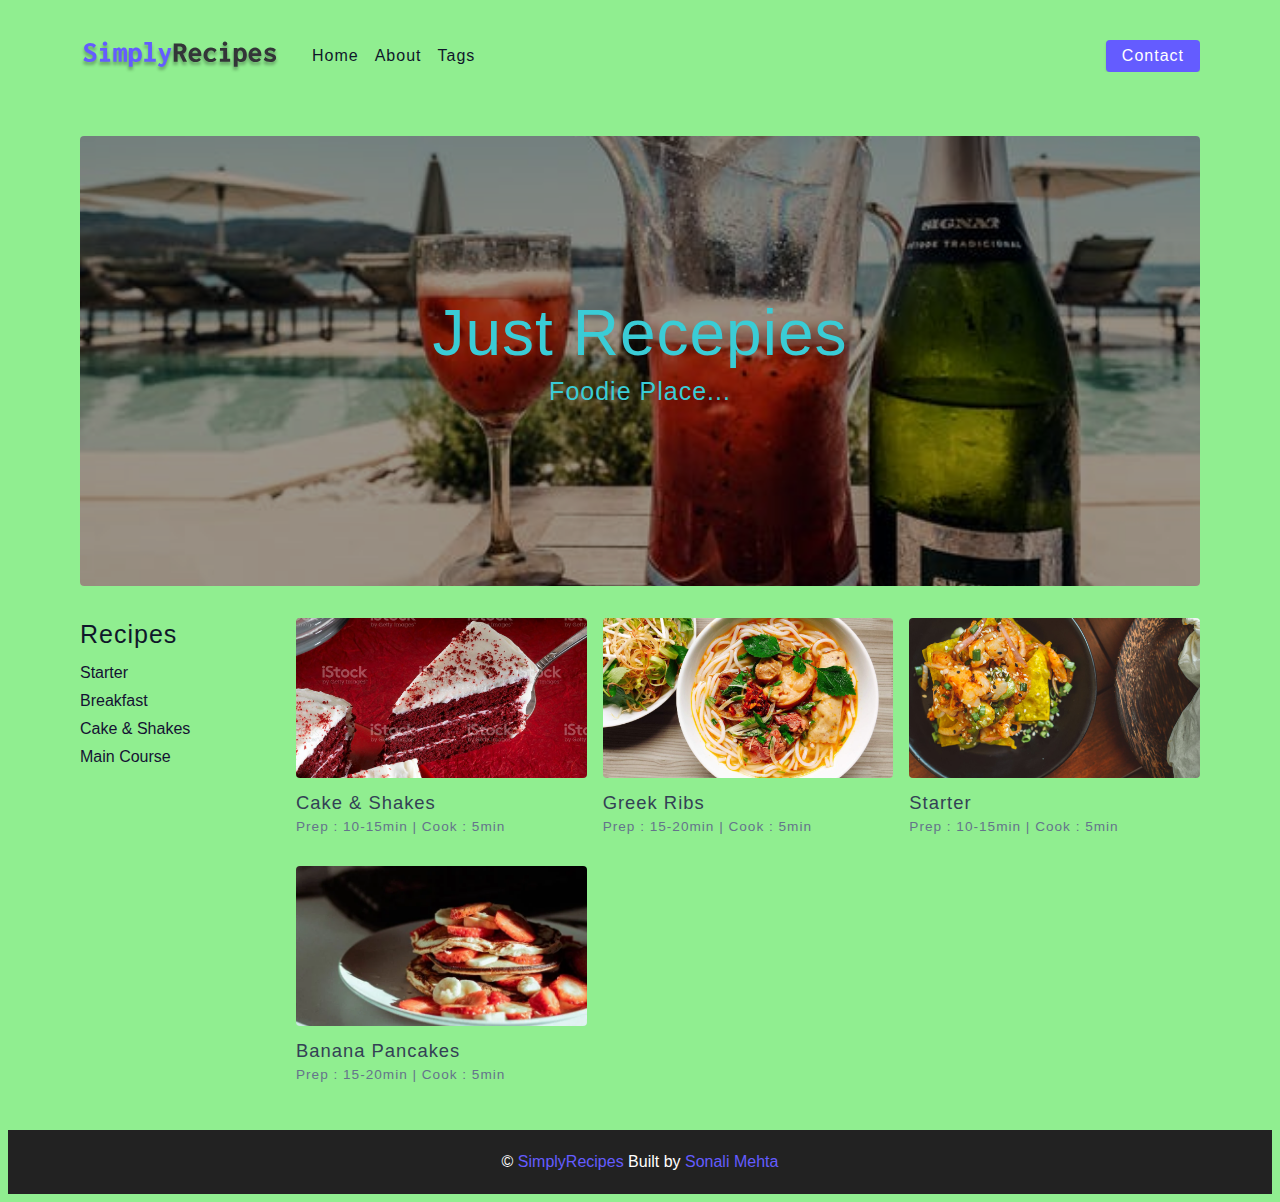
<file: index.html>
<!DOCTYPE html>
<html lang="en">
  <head>
    <meta charset="UTF-8" />
    <meta http-equiv="X-UA-Compatible" content="IE=edge" />
    <meta name="viewport" content="width=device-width, initial-scale=1.0" />
    <title>FOOD RECEIPES || Final</title>
    <!-- favicon -->
    
    <!-- font-awesome -->
    <link
      rel="stylesheet"
      href="https://cdnjs.cloudflare.com/ajax/libs/font-awesome/5.14.0/css/all.min.css"
    />
    <!-- main css -->
    <link rel="stylesheet" href="./css/main.css" />
  </head>
  <body>
    <!-- nav  -->
    <nav class="navbar">
      <div class="nav-center">
        <div class="nav-header">
          <a href="index.html" class="nav-logo">
            <img src="./assets/logo.svg" alt="Food Recepies" />
          </a>
          <button class="nav-btn btn">
            <i class="fas fa-align-justify"></i>
          </button>
        </div>
        <div class="nav-links">
          <a href="index.html" class="nav-link"> Home </a>
          <a href="about.html" class="nav-link"> About </a>
          <a href="tags.html" class="nav-link"> Tags </a>
         

          <div class="nav-link contact-link">
            <a href="contact.html" class="btn"> Contact </a>
          </div>
        </div>
      </div>
    </nav>
    <!-- end of nav -->
    <!-- main -->
    <main class="page">
      <!-- header -->
      <header class="hero">
        <div class="hero-container">
          <div class="hero-text">
            <h1>Just Recepies</h1>
            <h4>Foodie Place...</h4>
          </div>
        </div>
      </header>
      <!-- end of header -->
      <section class="recipes-container">
        <!-- tag container -->
        <div class="tags-container">
          <h4>recipes</h4>
          <div class="tags-list">
            <a href="#">Starter</a>
            <a href="#">Breakfast</a>
            <a href="#">Cake & Shakes</a>
            <a href="#">Main Course</a>
          </div>
        </div>
        <!-- end of tag container -->
        <!-- recipes list -->
        <div class="recipes-list">
          <!-- single recipe -->
          <a href="#" class="recipe">
            <img
              src="./assets/recipes/recipe-1.jpg"
              class="img recipe-img"
              alt=""
            />
            <h5>Cake & Shakes</h5>
            <p>Prep : 10-15min | Cook : 5min</p>
          </a>
          <!-- end of single recipe -->
          <!-- single recipe -->
          <a href="#" class="recipe">
            <img
              src="./assets/recipes/recipe-2.jpeg"
              class="img recipe-img"
              alt=""
            />
            <h5>Greek Ribs</h5>
            <p>Prep : 15-20min | Cook : 5min</p>
          </a>
          <!-- end of single recipe -->
          <!-- single recipe -->
          <a href="#" class="recipe">
            <img
              src="./assets/recipes/recipe-3.jpeg"
              class="img recipe-img"
              alt=""
            />
            <h5>Starter</h5>
            <p>Prep : 10-15min | Cook : 5min</p>
          </a>
          <!-- end of single recipe -->
          <!-- single recipe -->
          <a href="#" class="recipe">
            <img
              src="./assets/recipes/recipe-4.webp"
              class="img recipe-img"
              alt=""
            />
            <h5>Banana Pancakes</h5>
            <p>Prep : 15-20min | Cook : 5min</p>
          </a>
          <!-- end of single recipe -->
        </div>
        <!-- end of recipes list -->
      </section>
    </main>
    <!-- end of main -->
    <!-- footer -->
    <footer class="page-footer">
      <p>
        &copy; <span id="date"></span>
        <span class="footer-logo">SimplyRecipes</span> Built by
        <a href="#">Sonali Mehta</a>
      </p>
    </footer>
   
  </body>
</html>
</file>
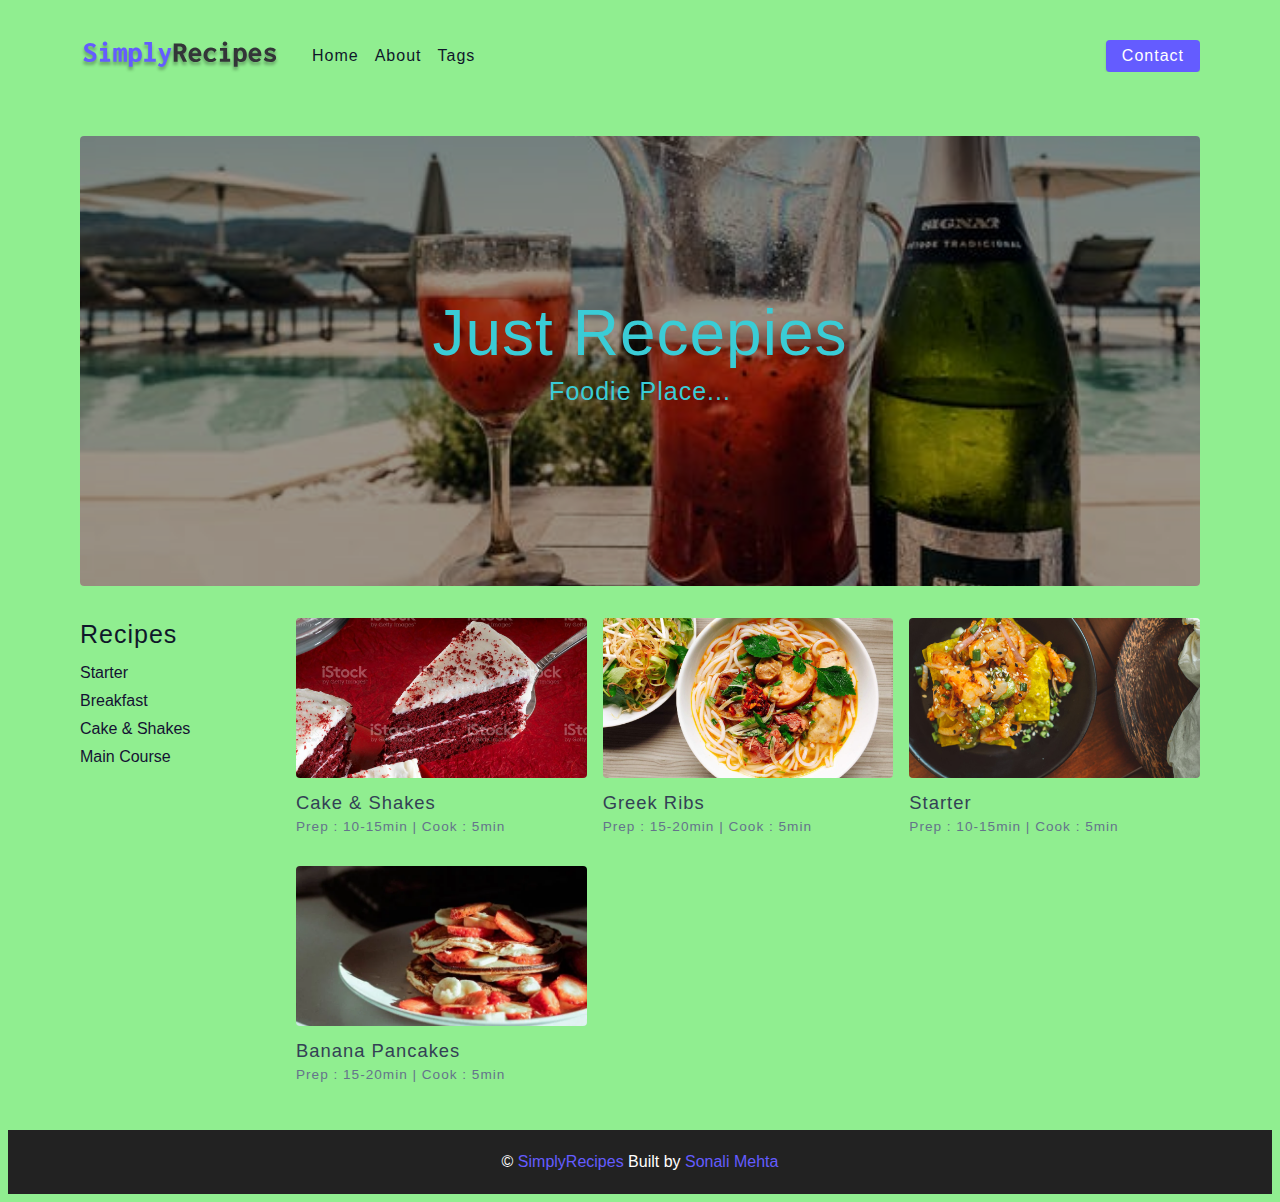
<file: html-css-simply-recipes-main/final/index.html>
<!DOCTYPE html>
<html lang="en">
  <head>
    <meta charset="UTF-8" />
    <meta http-equiv="X-UA-Compatible" content="IE=edge" />
    <meta name="viewport" content="width=device-width, initial-scale=1.0" />
    <title>FOOD RECEIPES || Final</title>
    <!-- favicon -->
    
   
    <!-- font-awesome -->
    <link
      rel="stylesheet"
      href="https://cdnjs.cloudflare.com/ajax/libs/font-awesome/5.14.0/css/all.min.css"
    />
    <!-- main css -->
    <link rel="stylesheet" href="./css/main.css" />
  </head>
  <body>
    <!-- nav  -->
    <nav class="navbar">
      <div class="nav-center">
        <div class="nav-header">
          <a href="index.html" class="nav-logo">
            <img src="./assets/logo.svg" alt="Food Recepies" />
          </a>
          <button class="nav-btn btn">
            <i class="fas fa-align-justify"></i>
          </button>
        </div>
        <div class="nav-links">
          <a href="index.html" class="nav-link"> Home </a>
          <a href="about.html" class="nav-link"> About </a>
          <a href="tags.html" class="nav-link"> Tags </a>
         

          <div class="nav-link contact-link">
            <a href="contact.html" class="btn"> Contact </a>
          </div>
        </div>
      </div>
    </nav>
    <!-- end of nav -->
    <!-- main -->
    <main class="page">
      <!-- header -->
      <header class="hero">
        <div class="hero-container">
          <div class="hero-text">
            <h1>Just Recepies</h1>
            <h4>Foodie Place...</h4>
          </div>
        </div>
      </header>
      <!-- end of header -->
      <section class="recipes-container">
        <!-- tag container -->
        <div class="tags-container">
          <h4>recipes</h4>
          <div class="tags-list">
            <a href="#">Starter</a>
            <a href="#">Breakfast</a>
            <a href="#">Cake & Shakes</a>
            <a href="#">Main Course</a>
          </div>
        </div>
        <!-- end of tag container -->
        <!-- recipes list -->
        <div class="recipes-list">
          <!-- single recipe -->
          <a href="#" class="recipe">
            <img
              src="./assets/recipes/recipe-1.jpg"
              class="img recipe-img"
              alt=""
            />
            <h5>Cake & Shakes</h5>
            <p>Prep : 10-15min | Cook : 5min</p>
          </a>
          <!-- end of single recipe -->
          <!-- single recipe -->
          <a href="#" class="recipe">
            <img
              src="./assets/recipes/recipe-2.jpeg"
              class="img recipe-img"
              alt=""
            />
            <h5>Greek Ribs</h5>
            <p>Prep : 15-20min | Cook : 5min</p>
          </a>
          <!-- end of single recipe -->
          <!-- single recipe -->
          <a href="#" class="recipe">
            <img
              src="./assets/recipes/recipe-3.jpeg"
              class="img recipe-img"
              alt=""
            />
            <h5>Starter</h5>
            <p>Prep : 10-15min | Cook : 5min</p>
          </a>
          <!-- end of single recipe -->
          <!-- single recipe -->
          <a href="#" class="recipe">
            <img
              src="./assets/recipes/recipe-4.webp"
              class="img recipe-img"
              alt=""
            />
            <h5>Banana Pancakes</h5>
            <p>Prep : 15-20min | Cook : 5min</p>
          </a>
          <!-- end of single recipe -->
        </div>
        <!-- end of recipes list -->
      </section>
    </main>
    <!-- end of main -->
    <!-- footer -->
    <footer class="page-footer">
      <p>
        &copy; <span id="date"></span>
        <span class="footer-logo">SimplyRecipes</span> Built by
        <a href="#">Sonali Mehta</a>
      </p>
    </footer>
   
  </body>
</html>
</file>
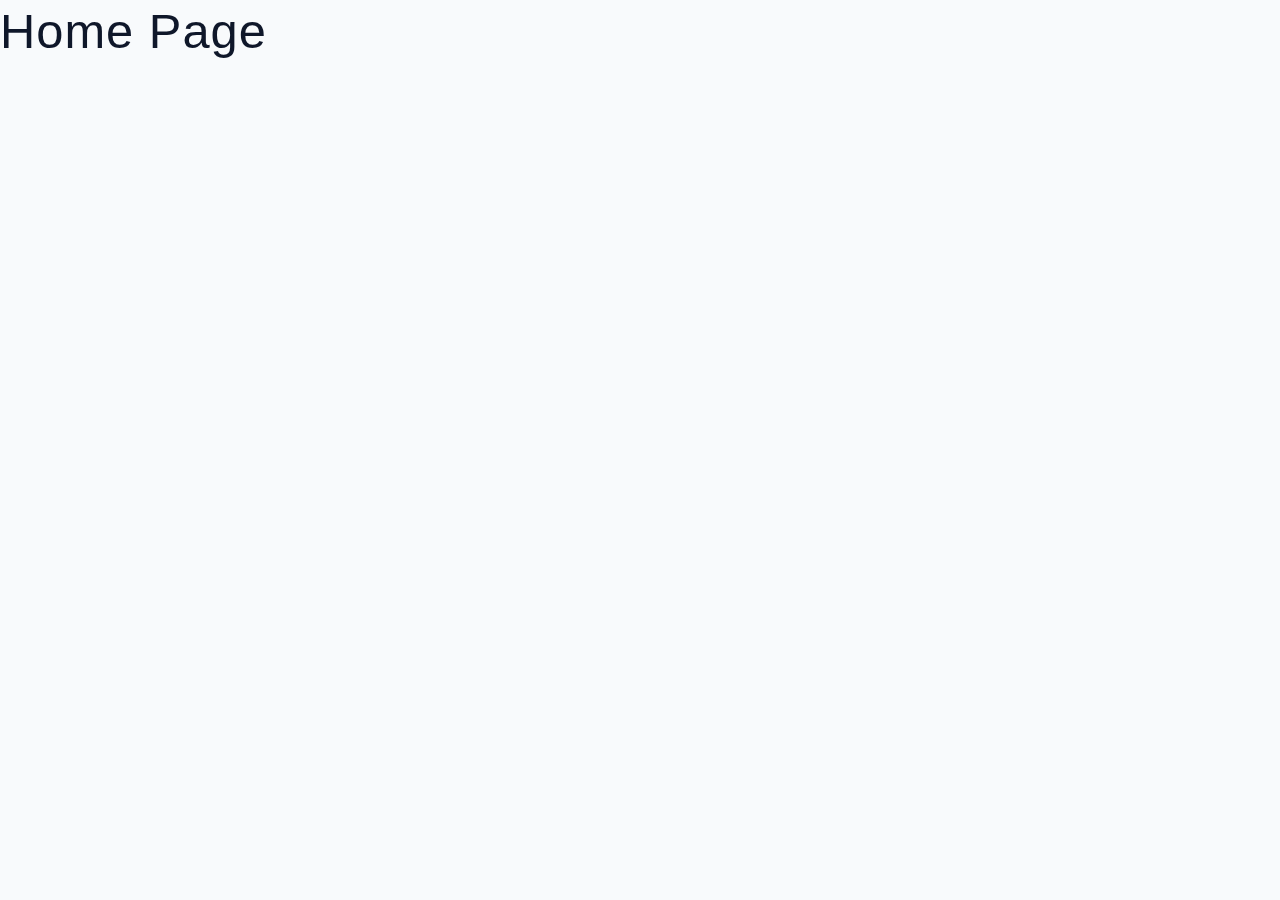
<file: html-css-simply-recipes-main/starter/index.html>
<!DOCTYPE html>
<html lang="en">
  <head>
    <meta charset="UTF-8" />
    <meta http-equiv="X-UA-Compatible" content="IE=edge" />
    <meta name="viewport" content="width=device-width, initial-scale=1.0" />
    <title>Simply Recipes || Starter</title>
    <!-- favicon -->
    <link rel="shortcut icon" href="./assets/favicon.ico" type="image/x-icon" />
    <!-- normalize -->
    <link rel="stylesheet" href="./css/normalize.css" />
    <!-- font-awesome -->
    <link
      rel="stylesheet"
      href="https://cdnjs.cloudflare.com/ajax/libs/font-awesome/5.14.0/css/all.min.css"
    />
    <!-- main css -->
    <link rel="stylesheet" href="./css/main.css" />
  </head>
  <body>
   <h1>Home Page </h1>
    
  </body>
</html>
</file>
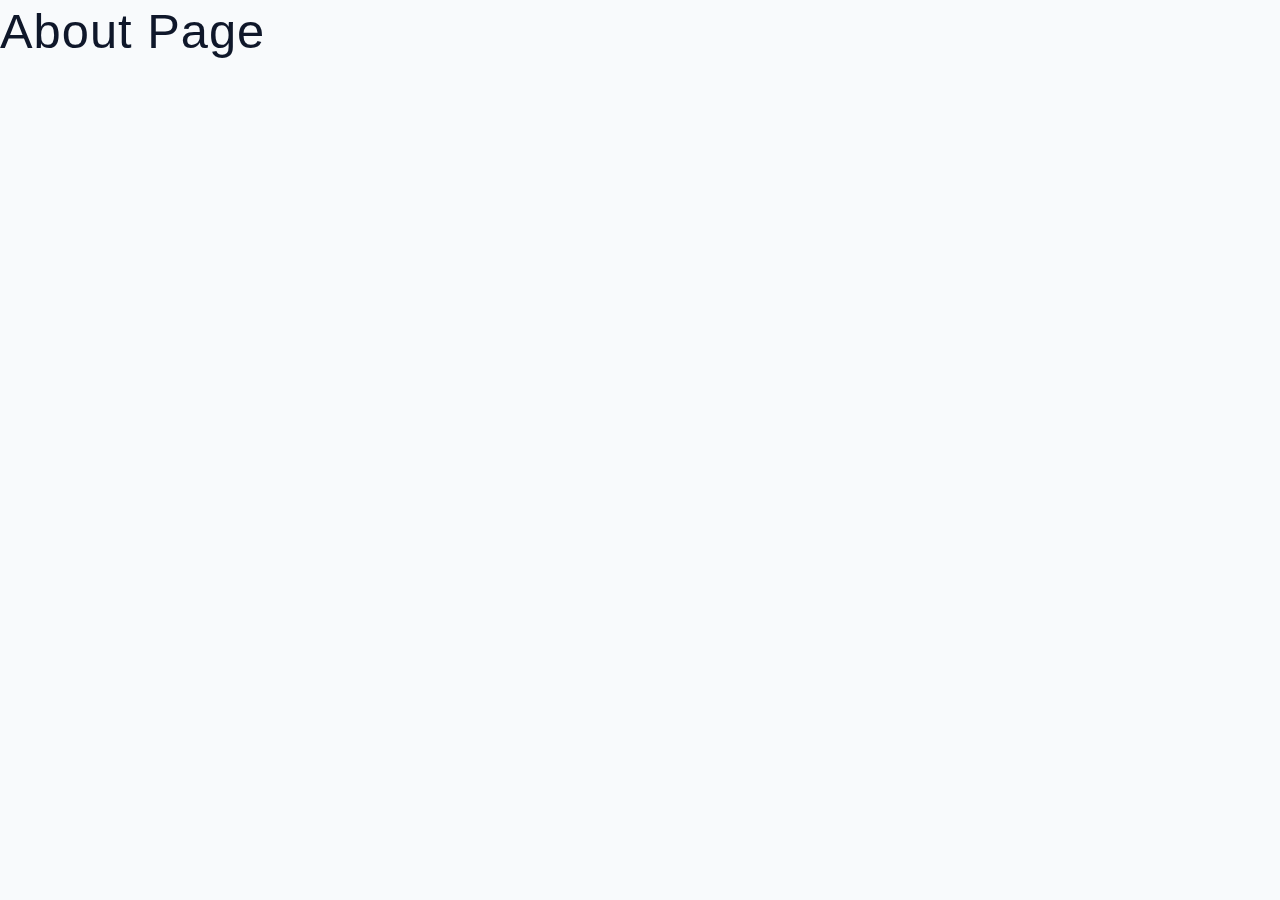
<file: html-css-simply-recipes-main/starter/about.html>
<!DOCTYPE html>
<html lang="en">
  <head>
    <meta charset="UTF-8" />
    <meta http-equiv="X-UA-Compatible" content="IE=edge" />
    <meta name="viewport" content="width=device-width, initial-scale=1.0" />
    <title>About || Starter</title>
    <!-- favicon -->
    <link rel="shortcut icon" href="./assets/favicon.ico" type="image/x-icon" />
    <!-- normalize -->
    <link rel="stylesheet" href="./css/normalize.css" />
    <!-- font-awesome -->
    <link
      rel="stylesheet"
      href="https://cdnjs.cloudflare.com/ajax/libs/font-awesome/5.14.0/css/all.min.css"
    />
    <!-- main css -->
    <link rel="stylesheet" href="./css/main.css" />
  </head>
  <body>
   <h1>About Page</h1>
    
  </body>
</html>
</file>
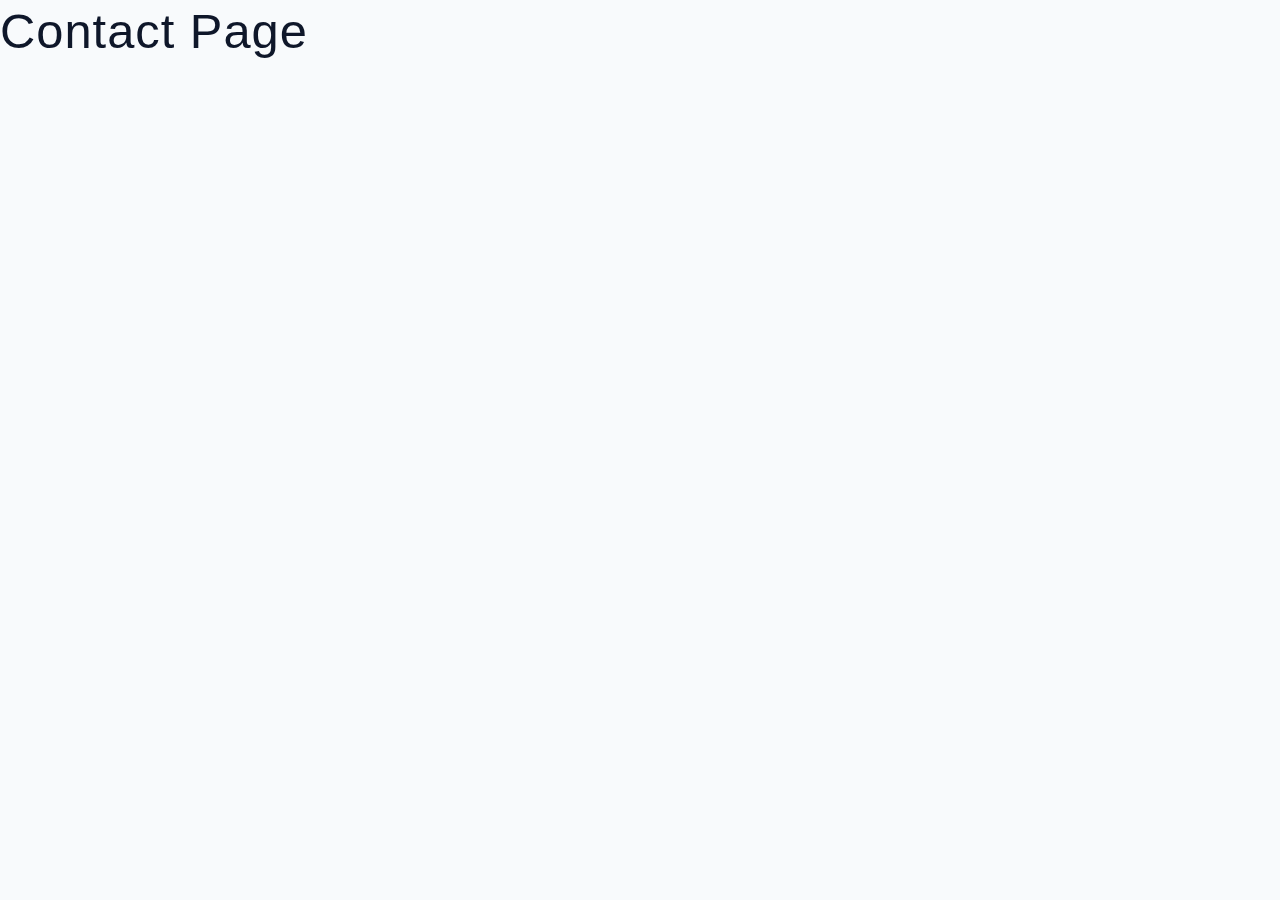
<file: html-css-simply-recipes-main/starter/contact.html>
<!DOCTYPE html>
<html lang="en">
  <head>
    <meta charset="UTF-8" />
    <meta http-equiv="X-UA-Compatible" content="IE=edge" />
    <meta name="viewport" content="width=device-width, initial-scale=1.0" />
    <title>Contact || Starter</title>
    <!-- favicon -->
    <link rel="shortcut icon" href="./assets/favicon.ico" type="image/x-icon" />
    <!-- normalize -->
    <link rel="stylesheet" href="./css/normalize.css" />
    <!-- font-awesome -->
    <link
      rel="stylesheet"
      href="https://cdnjs.cloudflare.com/ajax/libs/font-awesome/5.14.0/css/all.min.css"
    />
    <!-- main css -->
    <link rel="stylesheet" href="./css/main.css" />
  </head>
  <body>
   <h1>Contact Page</h1>
    
  </body>
</html>
</file>
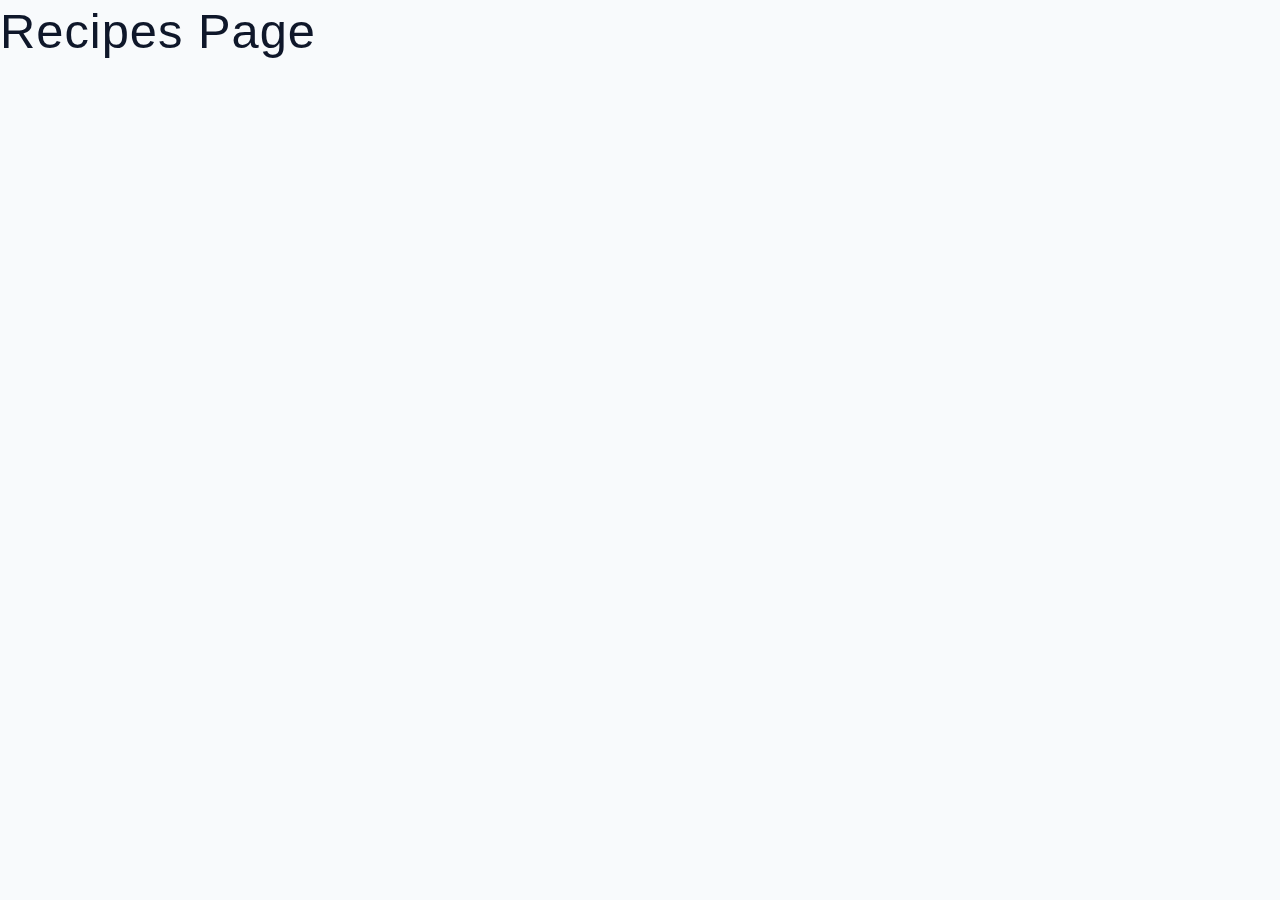
<file: html-css-simply-recipes-main/starter/recipes.html>
<!DOCTYPE html>
<html lang="en">
  <head>
    <meta charset="UTF-8" />
    <meta http-equiv="X-UA-Compatible" content="IE=edge" />
    <meta name="viewport" content="width=device-width, initial-scale=1.0" />
    <title>Recipes || Starter</title>
    <!-- favicon -->
    <link rel="shortcut icon" href="./assets/favicon.ico" type="image/x-icon" />
    <!-- normalize -->
    <link rel="stylesheet" href="./css/normalize.css" />
    <!-- font-awesome -->
    <link
      rel="stylesheet"
      href="https://cdnjs.cloudflare.com/ajax/libs/font-awesome/5.14.0/css/all.min.css"
    />
    <!-- main css -->
    <link rel="stylesheet" href="./css/main.css" />
  </head>
  <body>
   <h1>Recipes Page</h1>
    
  </body>
</html>
</file>
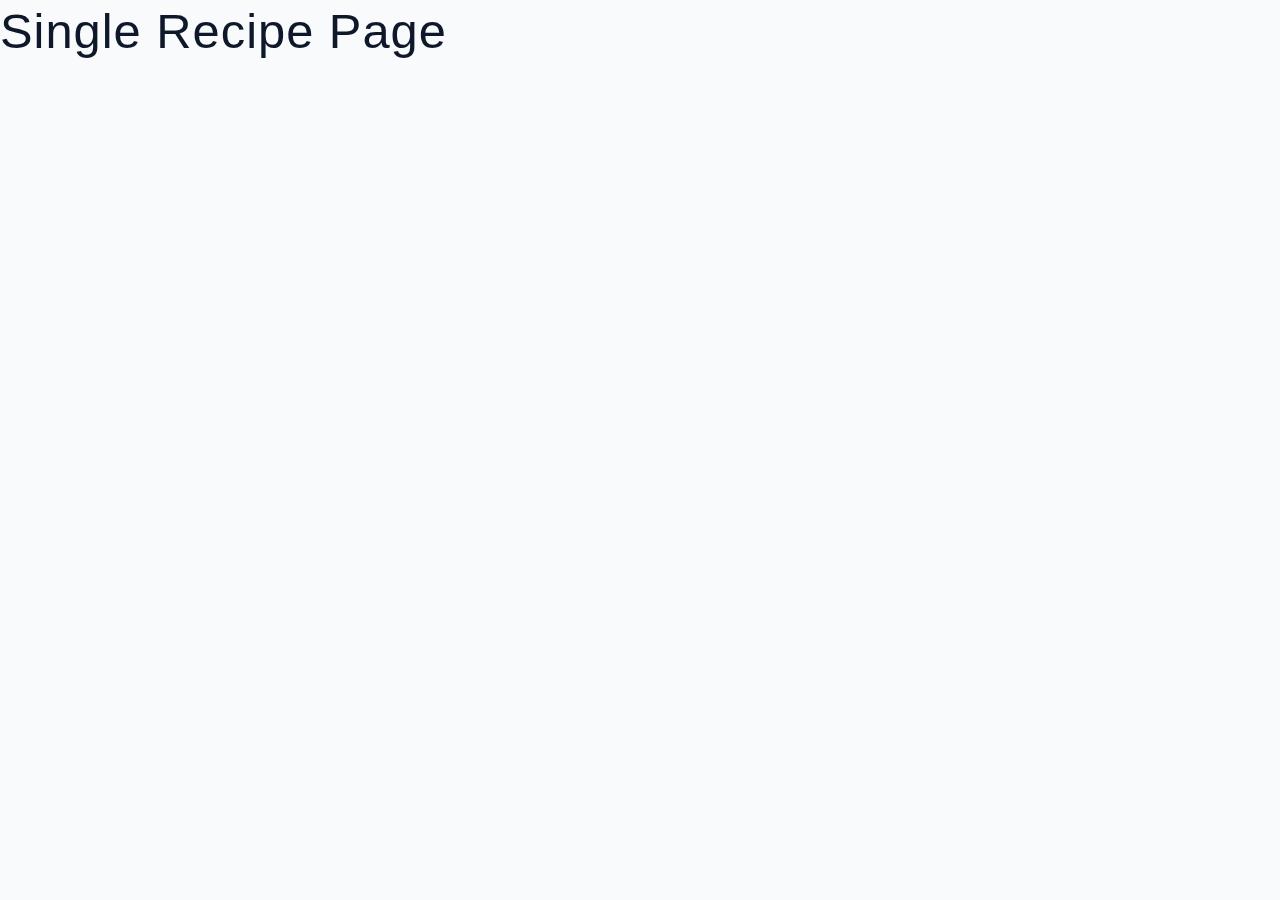
<file: html-css-simply-recipes-main/starter/single-recipe.html>
<!DOCTYPE html>
<html lang="en">
  <head>
    <meta charset="UTF-8" />
    <meta http-equiv="X-UA-Compatible" content="IE=edge" />
    <meta name="viewport" content="width=device-width, initial-scale=1.0" />
    <title>Single Recipe || Starter</title>
    <!-- favicon -->
    <link rel="shortcut icon" href="./assets/favicon.ico" type="image/x-icon" />
    <!-- normalize -->
    <link rel="stylesheet" href="./css/normalize.css" />
    <!-- font-awesome -->
    <link
      rel="stylesheet"
      href="https://cdnjs.cloudflare.com/ajax/libs/font-awesome/5.14.0/css/all.min.css"
    />
    <!-- main css -->
    <link rel="stylesheet" href="./css/main.css" />
  </head>
  <body>
   <h1>Single Recipe Page</h1>
    
  </body>
</html>
</file>
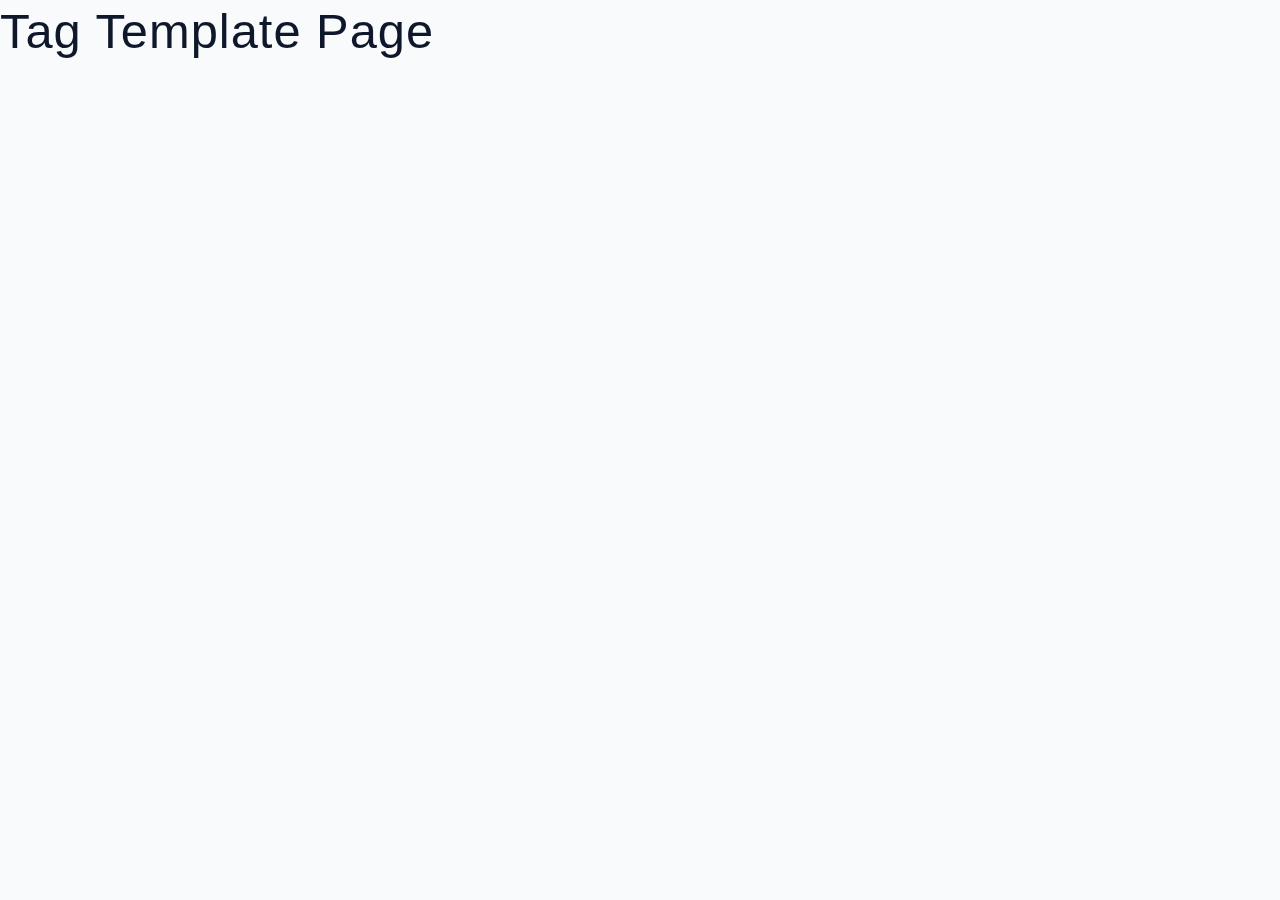
<file: html-css-simply-recipes-main/starter/tag-template.html>
<!DOCTYPE html>
<html lang="en">
  <head>
    <meta charset="UTF-8" />
    <meta http-equiv="X-UA-Compatible" content="IE=edge" />
    <meta name="viewport" content="width=device-width, initial-scale=1.0" />
    <title>Beef|| Starter</title>
    <!-- favicon -->
    <link rel="shortcut icon" href="./assets/favicon.ico" type="image/x-icon" />
    <!-- normalize -->
    <link rel="stylesheet" href="./css/normalize.css" />
    <!-- font-awesome -->
    <link
      rel="stylesheet"
      href="https://cdnjs.cloudflare.com/ajax/libs/font-awesome/5.14.0/css/all.min.css"
    />
    <!-- main css -->
    <link rel="stylesheet" href="./css/main.css" />
  </head>
  <body>
   <h1>Tag Template Page</h1>
    
  </body>
</html>
</file>
<file: css/main.css>
*,
::after,
::before {
  box-sizing: border-box;
}
/* fonts */

@import url('https://fonts.googleapis.com/css2?family=Roboto:wght@400;500;600&family=Montserrat&display=swap');
html {
  font-size: 100%;
} /*16px*/

:root {
  /* colors */
  --primary-100: #e2e0ff;
  --primary-200: #c1beff;
  --primary-300: #a29dff;
  --primary-400: #837dff;
  --primary-500: #645cff;
  --primary-600: #504acc;
  --primary-700: #3c3799;
  --primary-800: #282566;
  --primary-900: #141233;

  /* grey */
  --grey-50: #f8fafc;
  --grey-100: #f1f5f9;
  --grey-200: #e2e8f0;
  --grey-300: #cbd5e1;
  --grey-400: #94a3b8;
  --grey-500: #64748b;
  --grey-600: #475569;
  --grey-700: #334155;
  --grey-800: #1e293b;
  --grey-900: #0f172a;
  /* rest of the colors */
  --black: #222;
  --white: #fff;
  --red-light: #f8d7da;
  --red-dark: #842029;
  --green-light: #d1e7dd;
  --green-dark: #0f5132;

  /* fonts  */
  --headingFont: 'Roboto', sans-serif;
  --bodyFont: 'Nunito', sans-serif;
  --smallText: 0.7em;
  /* rest of the vars */
  --backgroundColor: var(--grey-50);
  --textColor: var(--grey-900);
  --borderRadius: 0.25rem;
  --letterSpacing: 1px;
  --transition: 0.3s ease-in-out all;
  --max-width: 1120px;
  --fixed-width: 600px;

  /* box shadow*/
  --shadow-1: 0 1px 3px 0 rgba(0, 0, 0, 0.1), 0 1px 2px 0 rgba(0, 0, 0, 0.06);
  --shadow-2: 0 4px 6px -1px rgba(0, 0, 0, 0.1),
    0 2px 4px -1px rgba(0, 0, 0, 0.06);
  --shadow-3: 0 10px 15px -3px rgba(0, 0, 0, 0.1),
    0 4px 6px -2px rgba(0, 0, 0, 0.05);
  --shadow-4: 0 20px 25px -5px rgba(0, 0, 0, 0.1),
    0 10px 10px -5px rgba(0, 0, 0, 0.04);
}

body {
  background: var(--backgroundColor);
  font-family: var(--bodyFont);
  font-weight: 400;
  line-height: 1.75;
  color: var(--textColor);
  background-color: lightgreen;
}

p {
  margin-top: 0;
  margin-bottom: 1.5rem;
  max-width: 40em;
}

h1,
h2,
h3,
h4,
h5 {
  margin: 0;
  margin-bottom: 1.38rem;
  font-family: var(--headingFont);
  font-weight: 400;
  line-height: 1.3;
  text-transform: capitalize;
  letter-spacing: var(--letterSpacing);
}

h1 {
  margin-top: 0;
  font-size: 3.052rem;
}

h2 {
  font-size: 2.441rem;
}

h3 {
  font-size: 1.953rem;
}

h4 {
  font-size: 1.563rem;
}

h5 {
  font-size: 1.25rem;
}

small,
.text-small {
  font-size: var(--smallText);
}

a {
  text-decoration: none;
}
ul {
  list-style-type: none;
  padding: 0;
}

.img {
  width: 100%;
  display: block;
  object-fit: cover;
}
/* buttons */

.btn {
  cursor: pointer;
  color: var(--white);
  background: var(--primary-500);
  border: transparent;
  border-radius: var(--borderRadius);
  letter-spacing: var(--letterSpacing);
  padding: 0.375rem 0.75rem;
  box-shadow: var(--shadow-1);
  transition: var(--transtion);
  text-transform: capitalize;
  display: inline-block;
}
.btn:hover {
  background: var(--primary-700);
  box-shadow: var(--shadow-3);
}
.btn-hipster {
  color: var(--primary-500);
  background: var(--primary-200);
}
.btn-hipster:hover {
  color: var(--primary-200);
  background: var(--primary-700);
}
.btn-block {
  width: 100%;
}

/* alerts */
.alert {
  padding: 0.375rem 0.75rem;
  margin-bottom: 1rem;
  border-color: transparent;
  border-radius: var(--borderRadius);
}

.alert-danger {
  color: var(--red-dark);
  background: var(--red-light);
}
.alert-success {
  color: var(--green-dark);
  background: var(--green-light);
}
/* form */

.form {
  width: 90vw;
  max-width: var(--fixed-width);
  background: var(--white);
  border-radius: var(--borderRadius);
  box-shadow: var(--shadow-2);
  padding: 2rem 2.5rem;
  margin: 3rem auto;
}
.form-label {
  display: block;
  font-size: var(--smallText);
  margin-bottom: 0.5rem;
  text-transform: capitalize;
  letter-spacing: var(--letterSpacing);
}
.form-input,
.form-textarea {
  width: 100%;
  padding: 0.375rem 0.75rem;
  border-radius: var(--borderRadius);
  background: var(--backgroundColor);
  border: 1px solid var(--grey-200);
}

.form-row {
  margin-bottom: 1rem;
}

.form-textarea {
  height: 7rem;
}
::placeholder {
  font-family: inherit;
  color: var(--grey-400);
}
.form-alert {
  color: var(--red-dark);
  letter-spacing: var(--letterSpacing);
  text-transform: capitalize;
}
/* alert */

@keyframes spinner {
  to {
    transform: rotate(360deg);
  }
}

.loading {
  width: 6rem;
  height: 6rem;
  border: 5px solid var(--grey-400);
  border-radius: 50%;
  border-top-color: var(--primary-500);
  animation: spinner 0.6s linear infinite;
}
.loading {
  margin: 0 auto;
}
/* title */

.title {
  text-align: center;
}

.title-underline {
  background: var(--primary-500);
  width: 7rem;
  height: 0.25rem;
  margin: 0 auto;
  margin-top: -1rem;
}

/*
=============== 
Navbar
===============
*/

.navbar {
  display: flex;
  align-items: center;
  justify-content: center;
}
.nav-center {
  width: 90vw;
  max-width: var(--max-width);
}
.nav-header {
  height: 6rem;
  display: flex;
  justify-content: space-between;
  align-items: center;
}
.nav-header img {
  width: 200px;
}
.nav-logo {
  display: flex;
  align-items: flex-end;
}

.nav-btn {
  padding: 0.15rem 0.75rem;
}
.nav-btn i {
  font-size: 1.25rem;
}
.nav-links {
  height: 0;
  overflow: hidden;
  display: flex;
  flex-direction: column;
  transition: var(--transition);
  color: darkblue;

}
.show-links {
  height: 23.9375rem;
}

.nav-link {
  display: block;
  text-align: center;
  font-size: 1.25rem;
  text-transform: capitalize;
  color: var(--grey-900);
  letter-spacing: var(--letterSpacing);
  padding: 1rem 0;
  border-top: 1px solid var(--grey-500);
  transition: var(--transition);
}
.nav-link:hover {
  color: var(--primary-500);
}

.contact-link a {
  padding: 0.15rem 1rem;
}

@media screen and (min-width: 992px) {
  .navbar {
    height: 6rem;
  }
  .nav-center {
    display: flex;
    align-items: center;
  }
  .nav-header {
    padding: 0;
    margin-right: 2rem;
    height: auto;
  }

  .nav-btn {
    display: none;
  }
  .nav-links {
    height: auto !important;
    flex-direction: row;
    align-items: center;
    width: 100%;
  }
  .nav-link {
    padding: 0;
    border-top: none;
    margin-right: 1rem;
    font-size: 1rem;
  }
  .contact-link {
    margin-right: 0;
    margin-left: auto;
  }
}
/*
=============== 
Page
===============
*/

.page {
  width: 90vw;
  max-width: var(--max-width);
  margin: 0 auto;
}
.page {
  padding-top: 2rem;
  min-height: calc(100vh - (6rem + 4rem));
}
/*
=============== 
Footer
===============
*/

.page-footer {
  text-align: center;
  height: 4rem;
  display: flex;
  align-items: center;
  justify-content: center;
  background: var(--black);
  color: var(--white);
}
.page-footer h5 {
  margin-top: 0;
  margin-bottom: 0;
}
.page-footer p {
  margin-bottom: 0;
}
.page-footer .footer-logo,
.page-footer a {
  color: var(--primary-500);
}
/*
=============== 
Hero
===============
*/

.hero {
  height: 50vh;
  position: relative;
  margin-bottom: 2rem;
  background: url('../assets/main.jpeg') center/cover no-repeat;
  border-radius: var(--borderRadius);
}
.hero-container {
  position: absolute;
  top: 0;
  left: 0;
  width: 100%;
  height: 100%;
  display: flex;
  align-items: center;
  justify-content: center;
  background: rgba(0, 0, 0, 0.4);
  border-radius: var(--borderRadius);
}
.hero-text {
  color: rgb(58, 204, 214);
  text-align: center;
  font-style: var(--headingFont);
  font-family: sans-serif;
  font
}

@media only screen and (min-width: 768px) {
  .hero-text h1 {
    font-size: 4rem;
    margin-bottom: 0;
  }
}

/*
=============== 
Recipes 
===============
*/

.recipes-container {
  display: grid;
  gap: 2rem 1rem;
}

.recipes-list {
  display: grid;
  gap: 2rem 1rem;
  padding-bottom: 3rem;
}
.tags-container {
  order: 1;
  display: flex;
  flex-direction: column;
  padding-bottom: 3rem;
  /* background: blue; */
}
.tags-container h4 {
  margin-bottom: 0.5rem;
  font-weight: 500;
}
.tags-list {
  display: grid;
  grid-template-columns: 1fr 1fr 1fr;
  font-style: var(--green-dark);
  color: lightskyblue;
  
}
.tags-list a {
  text-transform: capitalize;
  display: block;
  color: #141233;
  transition: var(--transition);
}
.tags-list a:hover {
  color: var(--primary-500);
}
.recipe {
  display: block;
}
.recipe-img {
  height: 15rem;
  border-radius: var(--borderRadius);
  margin-bottom: 1rem;
}
.recipe h5 {
  margin-bottom: 0;
  margin-top: 0.25rem;
  line-height: 1;
  color: var(--grey-700);
}
.recipe p {
  margin-bottom: 0;
  line-height: 1;
  color: var(--grey-500);
  margin-top: 0.5rem;
  letter-spacing: var(--letterSpacing);
}
@media screen and (min-width: 576px) {
  .recipes-list {
    grid-template-columns: 1fr 1fr;
  }
  .recipe-img {
    height: 10rem;
  }
}

@media screen and (min-width: 992px) {
  .recipes-container {
    grid-template-columns: 200px 1fr;
    gap: 1rem;
  }
  .recipes-list {
    grid-template-columns: 1fr 1fr;
  }

  .recipe p {
    font-size: 0.85rem;
  }
  .tags-container {
    order: 0;
    /* background: blue; */
  }
  .tags-list {
    display: grid;
    grid-template-columns: 1fr;
  }
}

@media screen and (min-width: 1200px) {
  .recipe h5 {
    font-size: 1.15rem;
  }
  .recipes-list {
    grid-template-columns: 1fr 1fr 1fr;
  }
}
/*

About Page
===============
*/

.about-page h2 {
  text-transform: none;
  font-weight: bold;
}
.about-page {
  display: grid;
  gap: 2rem 4rem;
  padding-bottom: 3rem;
}
.about-img {
  border-radius: var(--borderRadius);
  height: 300px;
}

@media screen and (min-width: 992px) {
  .about-page {
    grid-template-columns: 1fr 1fr;
    grid-template-rows: 400px;
    align-items: center;
  }
  .about-img {
    height: 100%;
  }
}

.featured-title {
  text-align: center;
}
/*
=============== 
Contact Page
===============
*/
.contact-form {
  width: 100%;
  margin: 0;
}
.contact-container {
  display: grid;
  gap: 2rem 3rem;
  padding-bottom: 3rem;
}
@media screen and (min-width: 992px) {
  .contact-container {
    grid-template-columns: 1fr 450px;
    align-items: center;
  }
}

/*
=============== 
Tags Page
===============
*/

.tags-wrapper {
  display: grid;
  gap: 2rem;
  padding-bottom: 3rem;
}
.tag {
  background-color: lightblue;
  border-radius: var(--borderRadius);
  text-align: center;
  color: rgb(23, 23, 23);
  transition: var(--transition);
  padding: 0.75rem 0;
}
.tag:hover {
  background: var(--primary-500);
}
.tag h5,
.tag p {
  margin-bottom: 0;
}
.tag h5 {
  font-weight: 600;
}
@media screen and (min-width: 576px) {
  .tags-wrapper {
    grid-template-columns: 1fr 1fr;
  }
}
@media screen and (min-width: 992px) {
  .tags-wrapper {
    grid-template-columns: 1fr 1fr 1fr;
  }
}

/*
</file>
<file: html-css-simply-recipes-main/final/css/main.css>
*,
::after,
::before {
  box-sizing: border-box;
}
/* fonts */

@import url('https://fonts.googleapis.com/css2?family=Roboto:wght@400;500;600&family=Montserrat&display=swap');
html {
  font-size: 100%;
} /*16px*/

:root {
  /* colors */
  --primary-100: #e2e0ff;
  --primary-200: #c1beff;
  --primary-300: #a29dff;
  --primary-400: #837dff;
  --primary-500: #645cff;
  --primary-600: #504acc;
  --primary-700: #3c3799;
  --primary-800: #282566;
  --primary-900: #141233;

  /* grey */
  --grey-50: #f8fafc;
  --grey-100: #f1f5f9;
  --grey-200: #e2e8f0;
  --grey-300: #cbd5e1;
  --grey-400: #94a3b8;
  --grey-500: #64748b;
  --grey-600: #475569;
  --grey-700: #334155;
  --grey-800: #1e293b;
  --grey-900: #0f172a;
  /* rest of the colors */
  --black: #222;
  --white: #fff;
  --red-light: #f8d7da;
  --red-dark: #842029;
  --green-light: #d1e7dd;
  --green-dark: #0f5132;

  /* fonts  */
  --headingFont: 'Roboto', sans-serif;
  --bodyFont: 'Nunito', sans-serif;
  --smallText: 0.7em;
  /* rest of the vars */
  --backgroundColor: var(--grey-50);
  --textColor: var(--grey-900);
  --borderRadius: 0.25rem;
  --letterSpacing: 1px;
  --transition: 0.3s ease-in-out all;
  --max-width: 1120px;
  --fixed-width: 600px;

  /* box shadow*/
  --shadow-1: 0 1px 3px 0 rgba(0, 0, 0, 0.1), 0 1px 2px 0 rgba(0, 0, 0, 0.06);
  --shadow-2: 0 4px 6px -1px rgba(0, 0, 0, 0.1),
    0 2px 4px -1px rgba(0, 0, 0, 0.06);
  --shadow-3: 0 10px 15px -3px rgba(0, 0, 0, 0.1),
    0 4px 6px -2px rgba(0, 0, 0, 0.05);
  --shadow-4: 0 20px 25px -5px rgba(0, 0, 0, 0.1),
    0 10px 10px -5px rgba(0, 0, 0, 0.04);
}

body {
  background: var(--backgroundColor);
  font-family: var(--bodyFont);
  font-weight: 400;
  line-height: 1.75;
  color: var(--textColor);
  background-color: lightgreen;
}

p {
  margin-top: 0;
  margin-bottom: 1.5rem;
  max-width: 40em;
}

h1,
h2,
h3,
h4,
h5 {
  margin: 0;
  margin-bottom: 1.38rem;
  font-family: var(--headingFont);
  font-weight: 400;
  line-height: 1.3;
  text-transform: capitalize;
  letter-spacing: var(--letterSpacing);
}

h1 {
  margin-top: 0;
  font-size: 3.052rem;
}

h2 {
  font-size: 2.441rem;
}

h3 {
  font-size: 1.953rem;
}

h4 {
  font-size: 1.563rem;
}

h5 {
  font-size: 1.25rem;
}

small,
.text-small {
  font-size: var(--smallText);
}

a {
  text-decoration: none;
}
ul {
  list-style-type: none;
  padding: 0;
}

.img {
  width: 100%;
  display: block;
  object-fit: cover;
}
/* buttons */

.btn {
  cursor: pointer;
  color: var(--white);
  background: var(--primary-500);
  border: transparent;
  border-radius: var(--borderRadius);
  letter-spacing: var(--letterSpacing);
  padding: 0.375rem 0.75rem;
  box-shadow: var(--shadow-1);
  transition: var(--transtion);
  text-transform: capitalize;
  display: inline-block;
}
.btn:hover {
  background: var(--primary-700);
  box-shadow: var(--shadow-3);
}
.btn-hipster {
  color: var(--primary-500);
  background: var(--primary-200);
}
.btn-hipster:hover {
  color: var(--primary-200);
  background: var(--primary-700);
}
.btn-block {
  width: 100%;
}

/* alerts */
.alert {
  padding: 0.375rem 0.75rem;
  margin-bottom: 1rem;
  border-color: transparent;
  border-radius: var(--borderRadius);
}

.alert-danger {
  color: var(--red-dark);
  background: var(--red-light);
}
.alert-success {
  color: var(--green-dark);
  background: var(--green-light);
}
/* form */

.form {
  width: 90vw;
  max-width: var(--fixed-width);
  background: var(--white);
  border-radius: var(--borderRadius);
  box-shadow: var(--shadow-2);
  padding: 2rem 2.5rem;
  margin: 3rem auto;
}
.form-label {
  display: block;
  font-size: var(--smallText);
  margin-bottom: 0.5rem;
  text-transform: capitalize;
  letter-spacing: var(--letterSpacing);
}
.form-input,
.form-textarea {
  width: 100%;
  padding: 0.375rem 0.75rem;
  border-radius: var(--borderRadius);
  background: var(--backgroundColor);
  border: 1px solid var(--grey-200);
}

.form-row {
  margin-bottom: 1rem;
}

.form-textarea {
  height: 7rem;
}
::placeholder {
  font-family: inherit;
  color: var(--grey-400);
}
.form-alert {
  color: var(--red-dark);
  letter-spacing: var(--letterSpacing);
  text-transform: capitalize;
}
/* alert */

@keyframes spinner {
  to {
    transform: rotate(360deg);
  }
}

.loading {
  width: 6rem;
  height: 6rem;
  border: 5px solid var(--grey-400);
  border-radius: 50%;
  border-top-color: var(--primary-500);
  animation: spinner 0.6s linear infinite;
}
.loading {
  margin: 0 auto;
}
/* title */

.title {
  text-align: center;
}

.title-underline {
  background: var(--primary-500);
  width: 7rem;
  height: 0.25rem;
  margin: 0 auto;
  margin-top: -1rem;
}

/*
=============== 
Navbar
===============
*/

.navbar {
  display: flex;
  align-items: center;
  justify-content: center;
}
.nav-center {
  width: 90vw;
  max-width: var(--max-width);
}
.nav-header {
  height: 6rem;
  display: flex;
  justify-content: space-between;
  align-items: center;
}
.nav-header img {
  width: 200px;
}
.nav-logo {
  display: flex;
  align-items: flex-end;
}

.nav-btn {
  padding: 0.15rem 0.75rem;
}
.nav-btn i {
  font-size: 1.25rem;
}
.nav-links {
  height: 0;
  overflow: hidden;
  display: flex;
  flex-direction: column;
  transition: var(--transition);
  color: darkblue;

}
.show-links {
  height: 23.9375rem;
}

.nav-link {
  display: block;
  text-align: center;
  font-size: 1.25rem;
  text-transform: capitalize;
  color: var(--grey-900);
  letter-spacing: var(--letterSpacing);
  padding: 1rem 0;
  border-top: 1px solid var(--grey-500);
  transition: var(--transition);
}
.nav-link:hover {
  color: var(--primary-500);
}

.contact-link a {
  padding: 0.15rem 1rem;
}

@media screen and (min-width: 992px) {
  .navbar {
    height: 6rem;
  }
  .nav-center {
    display: flex;
    align-items: center;
  }
  .nav-header {
    padding: 0;
    margin-right: 2rem;
    height: auto;
  }

  .nav-btn {
    display: none;
  }
  .nav-links {
    height: auto !important;
    flex-direction: row;
    align-items: center;
    width: 100%;
  }
  .nav-link {
    padding: 0;
    border-top: none;
    margin-right: 1rem;
    font-size: 1rem;
  }
  .contact-link {
    margin-right: 0;
    margin-left: auto;
  }
}
/*
=============== 
Page
===============
*/

.page {
  width: 90vw;
  max-width: var(--max-width);
  margin: 0 auto;
}
.page {
  padding-top: 2rem;
  min-height: calc(100vh - (6rem + 4rem));
}
/*
=============== 
Footer
===============
*/

.page-footer {
  text-align: center;
  height: 4rem;
  display: flex;
  align-items: center;
  justify-content: center;
  background: var(--black);
  color: var(--white);
}
.page-footer h5 {
  margin-top: 0;
  margin-bottom: 0;
}
.page-footer p {
  margin-bottom: 0;
}
.page-footer .footer-logo,
.page-footer a {
  color: var(--primary-500);
}
/*
=============== 
Hero
===============
*/

.hero {
  height: 50vh;
  position: relative;
  margin-bottom: 2rem;
  background: url('../assets/main.jpeg') center/cover no-repeat;
  border-radius: var(--borderRadius);
}
.hero-container {
  position: absolute;
  top: 0;
  left: 0;
  width: 100%;
  height: 100%;
  display: flex;
  align-items: center;
  justify-content: center;
  background: rgba(0, 0, 0, 0.4);
  border-radius: var(--borderRadius);
}
.hero-text {
  color: rgb(58, 204, 214);
  text-align: center;
  font-style: var(--headingFont);
  font-family: sans-serif;
  font
}

@media only screen and (min-width: 768px) {
  .hero-text h1 {
    font-size: 4rem;
    margin-bottom: 0;
  }
}

/*
=============== 
Recipes 
===============
*/

.recipes-container {
  display: grid;
  gap: 2rem 1rem;
}

.recipes-list {
  display: grid;
  gap: 2rem 1rem;
  padding-bottom: 3rem;
}
.tags-container {
  order: 1;
  display: flex;
  flex-direction: column;
  padding-bottom: 3rem;
  /* background: blue; */
}
.tags-container h4 {
  margin-bottom: 0.5rem;
  font-weight: 500;
}
.tags-list {
  display: grid;
  grid-template-columns: 1fr 1fr 1fr;
  font-style: var(--green-dark);
  color: lightskyblue;
  
}
.tags-list a {
  text-transform: capitalize;
  display: block;
  color: #141233;
  transition: var(--transition);
}
.tags-list a:hover {
  color: var(--primary-500);
}
.recipe {
  display: block;
}
.recipe-img {
  height: 15rem;
  border-radius: var(--borderRadius);
  margin-bottom: 1rem;
}
.recipe h5 {
  margin-bottom: 0;
  margin-top: 0.25rem;
  line-height: 1;
  color: var(--grey-700);
}
.recipe p {
  margin-bottom: 0;
  line-height: 1;
  color: var(--grey-500);
  margin-top: 0.5rem;
  letter-spacing: var(--letterSpacing);
}
@media screen and (min-width: 576px) {
  .recipes-list {
    grid-template-columns: 1fr 1fr;
  }
  .recipe-img {
    height: 10rem;
  }
}

@media screen and (min-width: 992px) {
  .recipes-container {
    grid-template-columns: 200px 1fr;
    gap: 1rem;
  }
  .recipes-list {
    grid-template-columns: 1fr 1fr;
  }

  .recipe p {
    font-size: 0.85rem;
  }
  .tags-container {
    order: 0;
    /* background: blue; */
  }
  .tags-list {
    display: grid;
    grid-template-columns: 1fr;
  }
}

@media screen and (min-width: 1200px) {
  .recipe h5 {
    font-size: 1.15rem;
  }
  .recipes-list {
    grid-template-columns: 1fr 1fr 1fr;
  }
}
/*

About Page
===============
*/

.about-page h2 {
  text-transform: none;
  font-weight: bold;
}
.about-page {
  display: grid;
  gap: 2rem 4rem;
  padding-bottom: 3rem;
}
.about-img {
  border-radius: var(--borderRadius);
  height: 300px;
}

@media screen and (min-width: 992px) {
  .about-page {
    grid-template-columns: 1fr 1fr;
    grid-template-rows: 400px;
    align-items: center;
  }
  .about-img {
    height: 100%;
  }
}

.featured-title {
  text-align: center;
}
/*
=============== 
Contact Page
===============
*/
.contact-form {
  width: 100%;
  margin: 0;
}
.contact-container {
  display: grid;
  gap: 2rem 3rem;
  padding-bottom: 3rem;
}
@media screen and (min-width: 992px) {
  .contact-container {
    grid-template-columns: 1fr 450px;
    align-items: center;
  }
}

/*
=============== 
Tags Page
===============
*/

.tags-wrapper {
  display: grid;
  gap: 2rem;
  padding-bottom: 3rem;
}
.tag {
  background-color: lightblue;
  border-radius: var(--borderRadius);
  text-align: center;
  color: rgb(23, 23, 23);
  transition: var(--transition);
  padding: 0.75rem 0;
}
.tag:hover {
  background: var(--primary-500);
}
.tag h5,
.tag p {
  margin-bottom: 0;
}
.tag h5 {
  font-weight: 600;
}
@media screen and (min-width: 576px) {
  .tags-wrapper {
    grid-template-columns: 1fr 1fr;
  }
}
@media screen and (min-width: 992px) {
  .tags-wrapper {
    grid-template-columns: 1fr 1fr 1fr;
  }
}

/*
</file>
<file: html-css-simply-recipes-main/starter/css/main.css>
*,
::after,
::before {
  box-sizing: border-box;
}
/* fonts */

@import url('https://fonts.googleapis.com/css2?family=Roboto:wght@400;500;600&family=Montserrat&display=swap');
html {
  font-size: 100%;
} /*16px*/

:root {
  /* colors */
  --primary-100: #e2e0ff;
  --primary-200: #c1beff;
  --primary-300: #a29dff;
  --primary-400: #837dff;
  --primary-500: #645cff;
  --primary-600: #504acc;
  --primary-700: #3c3799;
  --primary-800: #282566;
  --primary-900: #141233;

  /* grey */
  --grey-50: #f8fafc;
  --grey-100: #f1f5f9;
  --grey-200: #e2e8f0;
  --grey-300: #cbd5e1;
  --grey-400: #94a3b8;
  --grey-500: #64748b;
  --grey-600: #475569;
  --grey-700: #334155;
  --grey-800: #1e293b;
  --grey-900: #0f172a;
  /* rest of the colors */
  --black: #222;
  --white: #fff;
  --red-light: #f8d7da;
  --red-dark: #842029;
  --green-light: #d1e7dd;
  --green-dark: #0f5132;

  /* fonts  */
  --headingFont: 'Roboto', sans-serif;
  --bodyFont: 'Nunito', sans-serif;
  --smallText: 0.7em;
  /* rest of the vars */
  --backgroundColor: var(--grey-50);
  --textColor: var(--grey-900);
  --borderRadius: 0.25rem;
  --letterSpacing: 1px;
  --transition: 0.3s ease-in-out all;
  --max-width: 1120px;
  --fixed-width: 600px;

  /* box shadow*/
  --shadow-1: 0 1px 3px 0 rgba(0, 0, 0, 0.1), 0 1px 2px 0 rgba(0, 0, 0, 0.06);
  --shadow-2: 0 4px 6px -1px rgba(0, 0, 0, 0.1),
    0 2px 4px -1px rgba(0, 0, 0, 0.06);
  --shadow-3: 0 10px 15px -3px rgba(0, 0, 0, 0.1),
    0 4px 6px -2px rgba(0, 0, 0, 0.05);
  --shadow-4: 0 20px 25px -5px rgba(0, 0, 0, 0.1),
    0 10px 10px -5px rgba(0, 0, 0, 0.04);
}

body {
  background: var(--backgroundColor);
  font-family: var(--bodyFont);
  font-weight: 400;
  line-height: 1.75;
  color: var(--textColor);
}

p {
  margin-top: 0;
  margin-bottom: 1.5rem;
  max-width: 40em;
}

h1,
h2,
h3,
h4,
h5 {
  margin: 0;
  margin-bottom: 1.38rem;
  font-family: var(--headingFont);
  font-weight: 400;
  line-height: 1.3;
  text-transform: capitalize;
  letter-spacing: var(--letterSpacing);
}

h1 {
  margin-top: 0;
  font-size: 3.052rem;
}

h2 {
  font-size: 2.441rem;
}

h3 {
  font-size: 1.953rem;
}

h4 {
  font-size: 1.563rem;
}

h5 {
  font-size: 1.25rem;
}

small,
.text-small {
  font-size: var(--smallText);
}

a {
  text-decoration: none;
}
ul {
  list-style-type: none;
  padding: 0;
}

.img {
  width: 100%;
  display: block;
  object-fit: cover;
}
/* buttons */

.btn {
  cursor: pointer;
  color: var(--white);
  background: var(--primary-500);
  border: transparent;
  border-radius: var(--borderRadius);
  letter-spacing: var(--letterSpacing);
  padding: 0.375rem 0.75rem;
  box-shadow: var(--shadow-1);
  transition: var(--transtion);
  text-transform: capitalize;
  display: inline-block;
}
.btn:hover {
  background: var(--primary-700);
  box-shadow: var(--shadow-3);
}
.btn-hipster {
  color: var(--primary-500);
  background: var(--primary-200);
}
.btn-hipster:hover {
  color: var(--primary-200);
  background: var(--primary-700);
}
.btn-block {
  width: 100%;
}

/* alerts */
.alert {
  padding: 0.375rem 0.75rem;
  margin-bottom: 1rem;
  border-color: transparent;
  border-radius: var(--borderRadius);
}

.alert-danger {
  color: var(--red-dark);
  background: var(--red-light);
}
.alert-success {
  color: var(--green-dark);
  background: var(--green-light);
}
/* form */

.form {
  width: 90vw;
  max-width: var(--fixed-width);
  background: var(--white);
  border-radius: var(--borderRadius);
  box-shadow: var(--shadow-2);
  padding: 2rem 2.5rem;
  margin: 3rem auto;
}
.form-label {
  display: block;
  font-size: var(--smallText);
  margin-bottom: 0.5rem;
  text-transform: capitalize;
  letter-spacing: var(--letterSpacing);
}
.form-input,
.form-textarea {
  width: 100%;
  padding: 0.375rem 0.75rem;
  border-radius: var(--borderRadius);
  background: var(--backgroundColor);
  border: 1px solid var(--grey-200);
}

.form-row {
  margin-bottom: 1rem;
}

.form-textarea {
  height: 7rem;
}
::placeholder {
  font-family: inherit;
  color: var(--grey-400);
}
.form-alert {
  color: var(--red-dark);
  letter-spacing: var(--letterSpacing);
  text-transform: capitalize;
}
/* alert */

@keyframes spinner {
  to {
    transform: rotate(360deg);
  }
}

.loading {
  width: 6rem;
  height: 6rem;
  border: 5px solid var(--grey-400);
  border-radius: 50%;
  border-top-color: var(--primary-500);
  animation: spinner 0.6s linear infinite;
}
.loading {
  margin: 0 auto;
}
/* title */

.title {
  text-align: center;
}

.title-underline {
  background: var(--primary-500);
  width: 7rem;
  height: 0.25rem;
  margin: 0 auto;
  margin-top: -1rem;
}

/*
=============== 
Navbar
===============
*/
</file>
